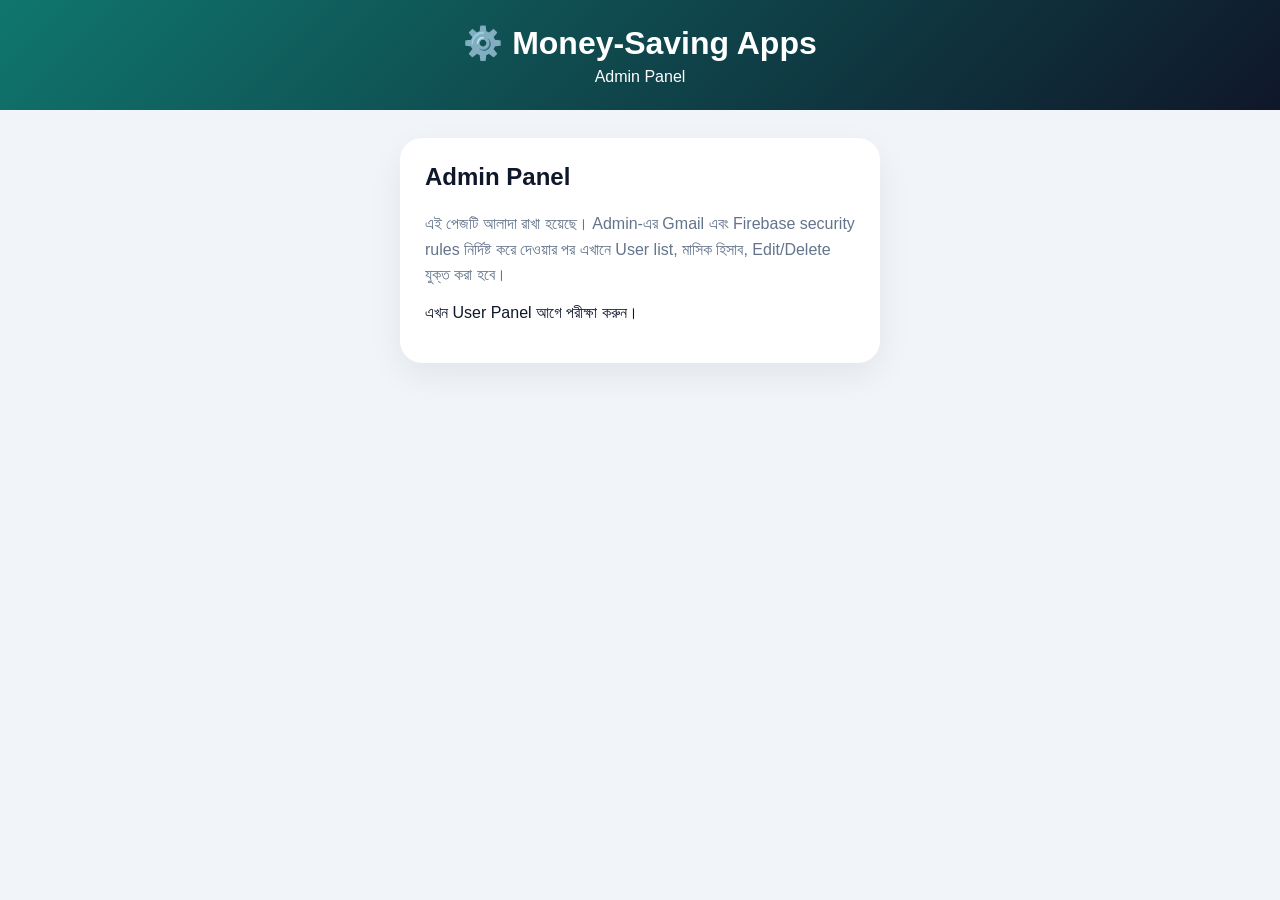
<file: admin.html>
<!doctype html>
<html lang="bn"><head><meta charset="utf-8"><meta name="viewport" content="width=device-width,initial-scale=1">
<title>Money-Saving Apps — Admin Panel</title><link rel="stylesheet" href="css/user.css"></head>
<body>
<header class="top"><h1>⚙️ Money-Saving Apps</h1><div>Admin Panel</div></header>
<section class="card">
<h2>Admin Panel</h2>
<p class="muted">এই পেজটি আলাদা রাখা হয়েছে। Admin-এর Gmail এবং Firebase security rules নির্দিষ্ট করে দেওয়ার পর এখানে User list, মাসিক হিসাব, Edit/Delete যুক্ত করা হবে।</p>
<p class="status-box">এখন User Panel আগে পরীক্ষা করুন।</p>
</section>
</body></html>
</file>
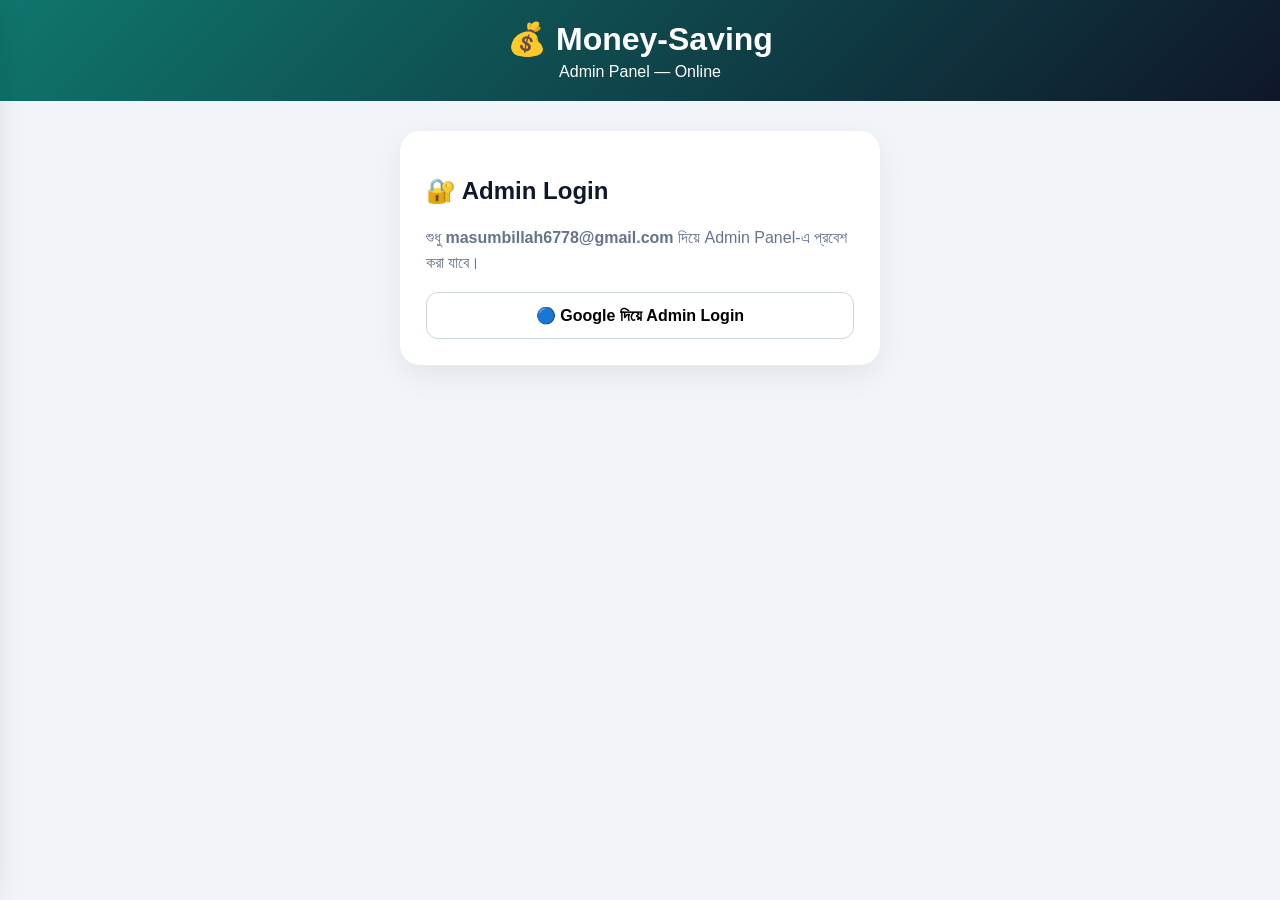
<file: local/local-money-saving-v2/admin.html>
<!doctype html><html lang="bn"><head><meta charset="utf-8"><meta name="viewport" content="width=device-width,initial-scale=1"><title>Money-Saving — Admin Panel</title><link rel="stylesheet" href="css/admin.css"></head><body>
<div id="printTitle">Money-Saving — Admin Report</div><button id="menuBtn" class="menu-btn hidden" onclick="toggleSidebar()">☰</button><div id="overlay" class="overlay" onclick="closeSidebar()"></div>
<aside id="sidebar" class="sidebar"><div class="brand">💰 Money-Saving</div><div class="side-user">Admin Panel</div><button id="sideDash" class="side-link active" onclick="showSection('dash')">🏠 ড্যাশবোর্ড</button><button id="sideMonthly" class="side-link" onclick="showSection('monthly')">📅 মাসিক হিসাব</button><button id="sideUsers" class="side-link" onclick="showSection('users')">👥 ইউজারের তালিকা</button><div class="sidebar-spacer"></div><button class="side-link" onclick="exportBackup()">💾 JSON Backup</button><label class="side-link file-btn">📥 JSON Restore<input type="file" accept="application/json" onchange="restoreBackup(this.files[0]);this.value=''" hidden></label><button class="side-link side-logout" onclick="logout()">🚪 লগআউট</button></aside>
<header class="top"><h1>💰 Money-Saving</h1><div>Admin Panel — Online</div></header>
<section id="login" class="card login-card"><h2>🔐 Admin Login</h2><p class="muted">শুধু <b>masumbillah6778@gmail.com</b> দিয়ে Admin Panel-এ প্রবেশ করা যাবে।</p><button class="google" onclick="adminLogin()">🔵 Google দিয়ে Admin Login</button></section>
<main id="app" class="hidden"><section id="dash" class="page-section"><div class="welcome-card"><div class="welcome">Admin Dashboard 👋</div><div class="sub">সিস্টেমের সামগ্রিক হিসাব</div></div><div class="summary-grid"><div class="summary-card"><small>👥 মোট ইউজার</small><strong id="totalUsers">০</strong></div><div class="summary-card"><small>🟢 Active ইউজার</small><strong id="activeUsers">০</strong></div><div class="summary-card"><small>🔴 Blocked ইউজার</small><strong id="blockedUsers">০</strong></div><div class="summary-card"><small>💰 মোট সঞ্চয়</small><strong id="totalSavings">৳ ০</strong></div><div class="summary-card"><small>📅 চলতি মাসের জমা</small><strong id="currentMonth">৳ ০</strong></div><div class="summary-card"><small>🧾 মোট জমা সংখ্যা</small><strong id="totalDeposits">০</strong></div></div></section>
<section id="monthly" class="page-section hidden"><div class="panel-card"><div id="monthlyPrintHeading" class="print-heading"><div class="print-main-title">মাসিক হিসাব</div><div id="monthlyPrintMonth" class="print-month"></div></div><div class="section-head"><h2>📅 মাসিক হিসাব</h2><button class="primary section-print-btn" onclick="printMonthly()">🖨️ Print</button></div><p class="muted">সকল User-এর মাসভিত্তিক জমার সংখ্যা ও মোট টাকা।</p><div id="monthlyEmpty" class="empty hidden">এখনও কোনো জমার তথ্য নেই।</div><div id="monthlyWrap" class="table-wrap"><table id="monthlyTable"><thead><tr><th>মাস</th><th>জমার সংখ্যা</th><th>মোট টাকা</th></tr></thead><tbody id="monthlyBody"></tbody></table></div></div></section>
<section id="users" class="page-section hidden"><div class="panel-card" id="userListCard"><div id="userListPrintHeading" class="print-heading"><div id="userListPrintTitle" class="print-main-title">ইউজারে তালিকা</div><div id="userListPrintMonth" class="print-month"></div></div><div class="section-head"><h2>👥 ইউজারের তালিকা</h2><button class="primary section-print-btn" onclick="printUserList()">🖨️ Print</button></div><input id="userSearch" class="search" placeholder="নাম / Gmail / Member ID দিয়ে খুঁজুন..." oninput="renderUsers()"><p id="adminHelp" class="muted">Admin এখান থেকে User-এর তথ্য Edit, বিস্তারিত দেখা, Block/Unblock, Reset এবং সম্পূর্ণ Delete করতে পারবেন।</p><div id="usersEmpty" class="empty hidden">এখনও কোনো User নেই।</div><div id="usersWrap" class="table-wrap"><table id="usersTable"><thead><tr><th>ক্রমিক</th><th>Member ID</th><th>নাম</th><th>Gmail</th><th>মোট সঞ্চয়</th><th>Status</th><th class="actions-col">কাজ</th></tr></thead><tbody id="usersBody"></tbody></table></div></div><div id="detailCard" class="panel-card hidden"><div class="detail-head"><div><h2>🧾 নির্বাচিত User-এর জমার বিস্তারিত</h2><div id="selectedUser" class="detail-identity">—</div></div><button id="detailPrintBtn" class="primary" onclick="printSelectedUser()">🖨️ Print</button></div><div class="detail-total">মোট সঞ্চয়: <b id="detailTotal">৳ ০</b></div><div class="table-wrap"><table><thead><tr><th>ক্রমিক</th><th>তারিখ</th><th>সময়</th><th>জমা</th><th>মাধ্যম</th><th>মোট সঞ্চয়</th><th class="deposit-actions-col">কাজ</th></tr></thead><tbody id="detailBody"></tbody></table></div></div></section></main>
<div id="editModal" class="modal"><div class="modal-box"><div class="modal-head"><h2>✏️ User Edit</h2><button class="close" onclick="closeEdit()">×</button></div><form id="editForm"><input id="editUid" hidden><label>Member ID</label><input id="editMemberId" maxlength="8" required><label>নাম</label><input id="editName" maxlength="80" required><label>Gmail</label><input id="editGmail" readonly><label>Status</label><select id="editStatus"><option value="active">🟢 Active</option><option value="blocked">🔴 Blocked</option></select><label>নতুন ব্যক্তিগত পাসওয়ার্ড <span class="muted">(ফাঁকা রাখলে পরিবর্তন হবে না)</span></label><input id="editPassword" type="password" minlength="4" placeholder="Admin চাইলে নতুন Password দিন"><button class="primary wide">💾 Save Changes</button></form></div></div>
<script type="module" src="js/admin.js"></script></body></html>
</file>
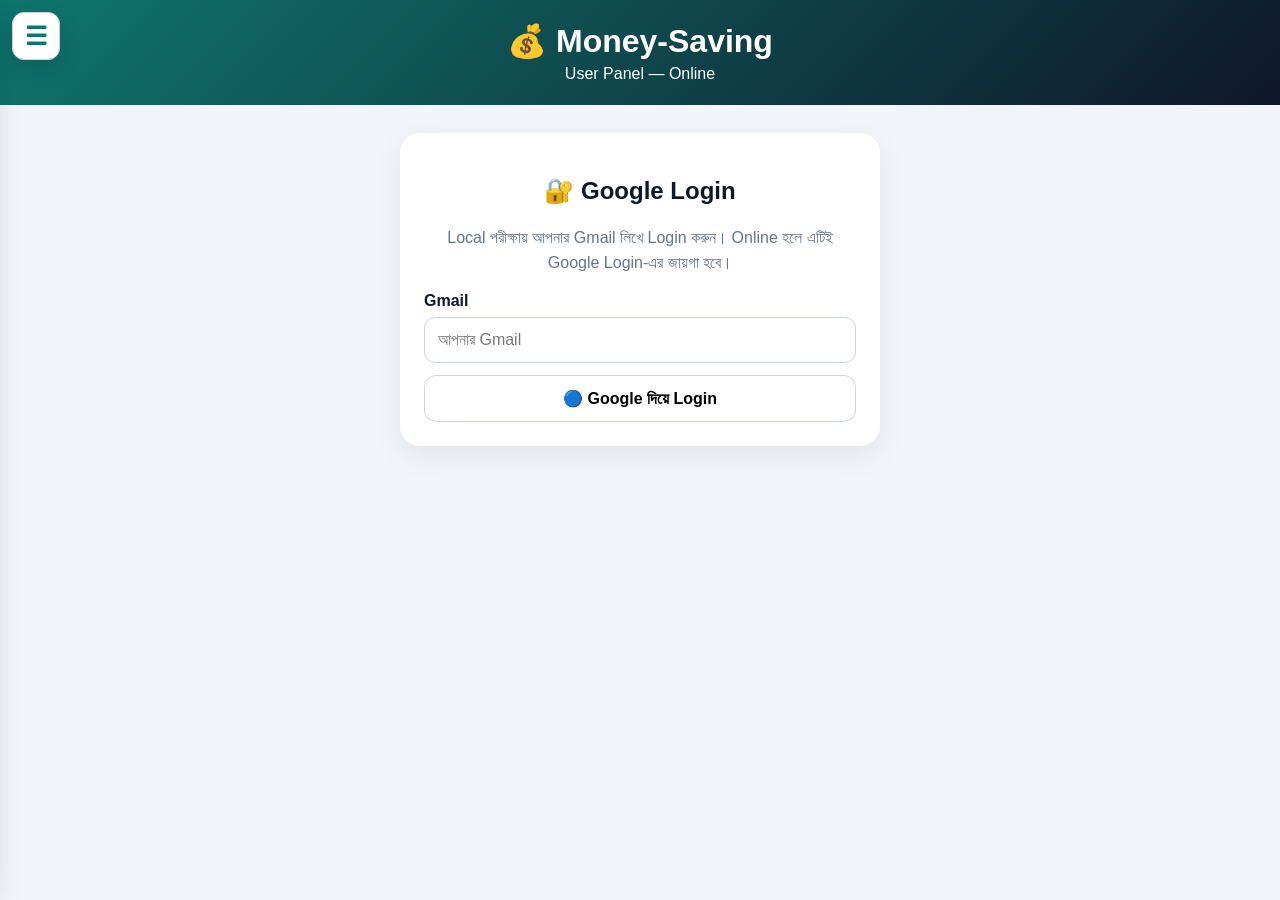
<file: local/local-money-saving-v2/user.html>
<!doctype html>
<html lang="bn">
<head>
<meta charset="utf-8">
<meta name="viewport" content="width=device-width,initial-scale=1">
<title>Money-Saving — User Panel</title>
<link rel="stylesheet" href="css/user.css">
</head>
<body>
<button id="menuBtn" class="menu-btn" onclick="toggleSidebar()">☰</button>
<div id="overlay" class="overlay" onclick="closeSidebar()"></div>
<aside id="sidebar" class="sidebar">
  <div class="brand">💰 Money-Saving</div>
  <div id="sideUserName" class="side-user">User Panel</div>
  <button id="sideLogin" class="side-link" onclick="showLogin()">🔐 লগইন</button>
  <button id="sideDash" class="side-link active" onclick="showSection('dash')">🏠 ড্যাশবোর্ড</button>
  <button id="sideForm" class="side-link" onclick="showSection('depositForm')">➕ টাকা জমার ফরম</button>
  <button id="sideList" class="side-link" onclick="showSection('depositList')">📋 টাকা জমার তালিকা</button>
  <button id="sideSettings" class="side-link" onclick="showSection('settings')">⚙️ সেটিংস</button>
  <div class="sidebar-spacer"></div>
  <button id="sideLogout" class="side-link side-logout hidden" onclick="logout()">🚪 লগআউট</button>
</aside>

<header class="top">
  <h1>💰 Money-Saving</h1>
  <div>User Panel — Online</div>
</header>

<section id="login" class="card login-card">
  <h2>🔐 Google Login</h2>
  <p class="muted">Local পরীক্ষায় আপনার Gmail লিখে Login করুন। Online হলে এটিই Google Login-এর জায়গা হবে।</p>
  <label for="loginEmail">Gmail</label>
  <input id="loginEmail" type="email" autocomplete="username" placeholder="আপনার Gmail">
  <button class="google" onclick="login()">🔵 Google দিয়ে Login</button>
</section>

<section id="passwordGate" class="card hidden">
  <h2>🔑 ব্যক্তিগত পাসওয়ার্ড</h2>
  <div id="passwordEmail" class="account-email">Gmail: —</div>
  <p class="muted">এই Gmail-এর জন্য সেট করা ব্যক্তিগত পাসওয়ার্ড দিয়ে অ্যাপে প্রবেশ করুন।</p>
  <label for="appPassword">পাসওয়ার্ড</label>
  <input id="appPassword" type="password" autocomplete="current-password" placeholder="আপনার ব্যক্তিগত পাসওয়ার্ড">
  <button class="primary wide" onclick="unlockApp()">🔓 অ্যাপে প্রবেশ করুন</button>
  <p class="muted password-help">পাসওয়ার্ড মনে না থাকলে Admin-এর সঙ্গে যোগাযোগ করুন।</p>
</section>

<section id="setup" class="card hidden">
  <h2>👤 আপনার নাম ও ব্যক্তিগত পাসওয়ার্ড সেট করুন</h2>
  <p class="muted">Gmail Login-এর পরে প্রথমবার আপনার নাম ও ব্যক্তিগত পাসওয়ার্ড সেট করুন।</p>
  <label for="name">নাম</label>
  <input id="name" maxlength="80" placeholder="যেমন: মোঃ আব্দুল করিম">
  <label for="setupPassword">ব্যক্তিগত পাসওয়ার্ড</label>
  <input id="setupPassword" type="password" autocomplete="new-password" placeholder="নতুন পাসওয়ার্ড">
  <label for="setupPasswordConfirm">পাসওয়ার্ড আবার লিখুন</label>
  <input id="setupPasswordConfirm" type="password" autocomplete="new-password" placeholder="পাসওয়ার্ড আবার লিখুন">
  <button class="primary" onclick="saveName()">💾 সংরক্ষণ করুন</button>
</section>

<main id="app" class="hidden">
  <section id="dash" class="page-section">
    <div class="welcome-card">
      <div class="welcome">স্বাগতম, <span id="showName"></span> 👋</div>
      <div class="sub">আপনার সদস্য ID: <b id="showMemberId">—</b></div>
    </div>
    <div class="summary-grid">
      <div class="summary-card"><small>💰 মোট সঞ্চয়</small><strong>৳ <span id="totalAmount">০</span></strong></div>
      <div class="summary-card"><small>🧾 মোট জমা</small><strong id="totalCount">০</strong></div>
    </div>
    <button class="primary wide" onclick="showSection('depositForm')">➕ টাকা জমা দিন</button>
  </section>

  <section id="depositForm" class="page-section hidden">
    <div class="panel-card">
      <h2>💵 টাকা জমার ফরম</h2>
      <label>১. ক্রমিক</label><input id="serial" readonly>
      <label>২. সদস্যের ID</label><input id="memberId" readonly>
      <label>৩. নাম</label><input id="memberName" readonly>
      <label>৪. জমার তারিখ</label><input id="depositDate" type="date">
      <label>৫. জমার পরিমাণ (৳)</label><input id="depositAmount" type="number" min="1" step="1" inputmode="numeric" placeholder="যেমন: ১০০০">
      <label>৬. জমার মাধ্যম</label>
      <select id="depositMethod">
        <option value="">মাধ্যম নির্বাচন করুন</option>
        <option value="বিকাশ">বিকাশ</option><option value="নগদ">নগদ</option><option value="রকেট">রকেট</option><option value="ব্যাংক">ব্যাংক</option><option value="ক্যাশ">ক্যাশ</option><option value="অন্যান্য">অন্যান্য</option>
      </select>
      <button class="primary wide" onclick="saveDeposit()">💾 জমা সংরক্ষণ করুন</button>
      <button class="secondary wide" onclick="showSection('dash')">বাতিল</button>
    </div>
  </section>

  <section id="depositList" class="page-section hidden">
    <div class="panel-card">
      <h2>📋 টাকা জমার তালিকা</h2>
      <p class="muted">আপনার জমার তথ্য এখানে দেখা যাবে।</p>
      <div id="depositEmpty" class="empty">এখনও কোনো জমার তথ্য নেই।</div>
      <div id="depositTableWrap" class="table-wrap hidden">
        <table>
          <thead><tr><th>ক্রমিক</th><th>সদস্য ID</th><th>নাম</th><th>তারিখ</th><th>জমা</th><th>মাধ্যম</th></tr></thead>
          <tbody id="depositBody"></tbody>
        </table>
      </div>
    </div>
  </section>

  <section id="settings" class="page-section hidden">
    <div class="panel-card">
      <h2>⚙️ সেটিংস</h2>
      <p class="muted">আপনার নাম ও পাসওয়ার্ড পরিবর্তন করুন।</p>
      <label for="settingsName">নাম</label>
      <input id="settingsName" maxlength="80" placeholder="আপনার নাম">
      <button class="primary wide" onclick="changeName()">💾 নাম পরিবর্তন করুন</button>
      <label for="oldPassword">বর্তমান পাসওয়ার্ড</label>
      <input id="oldPassword" type="password" placeholder="বর্তমান পাসওয়ার্ড">
      <label for="newPassword">নতুন পাসওয়ার্ড</label>
      <input id="newPassword" type="password" placeholder="নতুন পাসওয়ার্ড">
      <label for="confirmPassword">নতুন পাসওয়ার্ড আবার লিখুন</label>
      <input id="confirmPassword" type="password" placeholder="নতুন পাসওয়ার্ড আবার লিখুন">
      <button class="primary wide" onclick="changePassword()">🔐 পাসওয়ার্ড পরিবর্তন করুন</button>
    </div>
  </section>
</main>
<script type="module" src="js/user.js"></script>
</body>
</html>
</file>
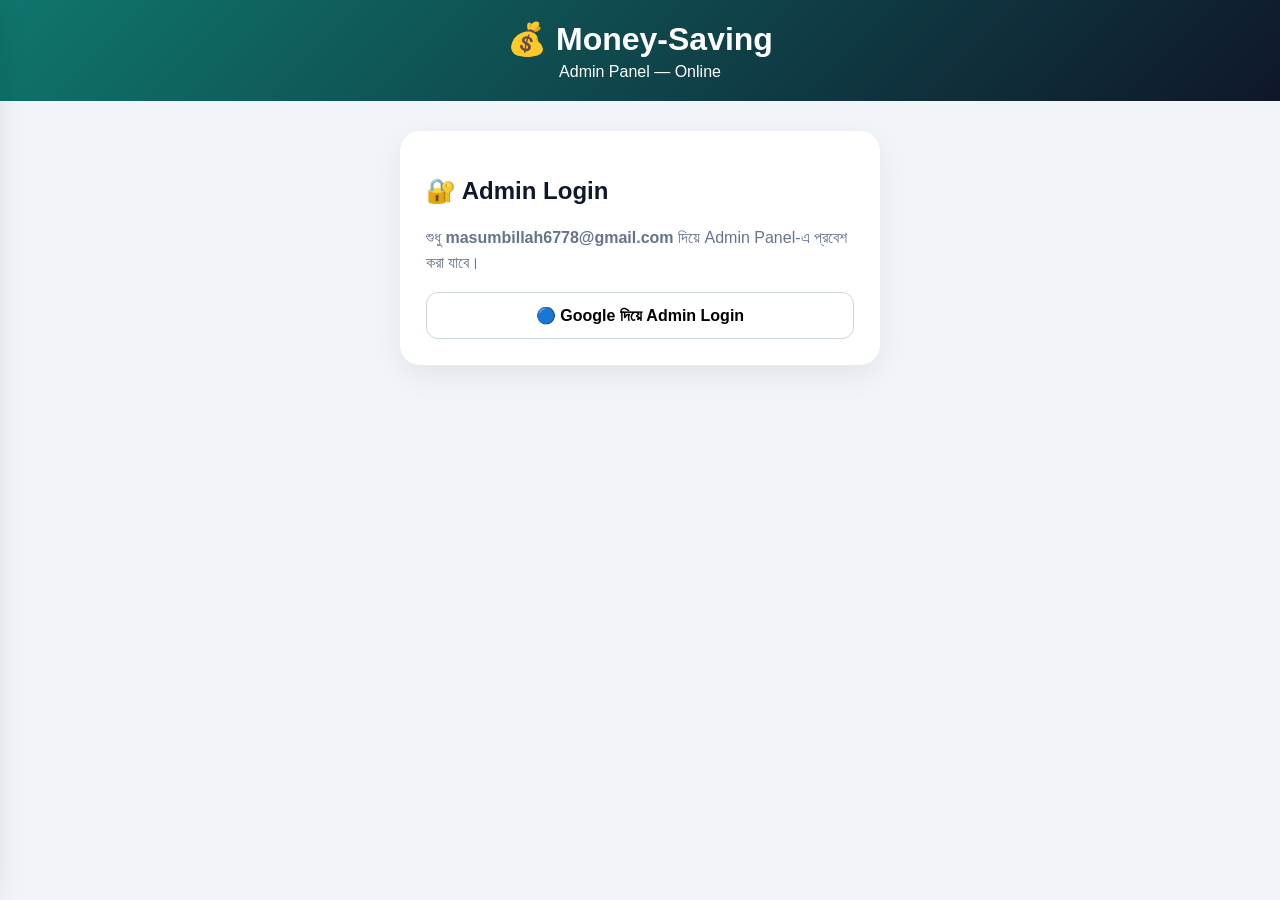
<file: local/local-money-saving-v9/admin.html>
<!doctype html><html lang="bn"><head><meta charset="utf-8"><meta name="viewport" content="width=device-width,initial-scale=1"><title>Money-Saving — Admin Panel</title><link rel="stylesheet" href="css/admin.css"></head><body>
<div id="printTitle">Money-Saving — Admin Report</div><button id="menuBtn" class="menu-btn hidden" onclick="toggleSidebar()">☰</button><div id="overlay" class="overlay" onclick="closeSidebar()"></div>
<aside id="sidebar" class="sidebar"><div class="brand">💰 Money-Saving</div><div class="side-user">Admin Panel</div><button id="sideDash" class="side-link active" onclick="showSection('dash')">🏠 ড্যাশবোর্ড</button><button id="sideMonthly" class="side-link" onclick="showSection('monthly')">📅 মাসিক হিসাব</button><button id="sideUsers" class="side-link" onclick="showSection('users')">👥 ইউজারের তালিকা</button><div class="sidebar-spacer"></div><button class="side-link" onclick="exportBackup()">💾 JSON Backup</button><label class="side-link file-btn">📥 JSON Restore<input type="file" accept="application/json" onchange="restoreBackup(this.files[0]);this.value=''" hidden></label><button class="side-link side-logout" onclick="logout()">🚪 লগআউট</button></aside>
<header class="top"><h1>💰 Money-Saving</h1><div>Admin Panel — Online</div></header>
<section id="login" class="card login-card"><h2>🔐 Admin Login</h2><p class="muted">শুধু <b>masumbillah6778@gmail.com</b> দিয়ে Admin Panel-এ প্রবেশ করা যাবে।</p><button id="adminGoogleBtn" class="google" onclick="adminLogin()">🔵 Google দিয়ে Admin Login</button><div id="adminPasswordBox" class="hidden"><hr><p id="adminPasswordTitle"><b>Admin Personal Password</b></p><p id="adminPasswordHint" class="muted">এটি Gmail Password নয়।</p><input id="adminPasswordInput" type="password" autocomplete="current-password" placeholder="Admin Personal Password"><button class="primary wide" onclick="verifyAdminPassword()">🔓 Password দিয়ে প্রবেশ</button><button id="forgotAdminBtn" class="google wide" onclick="showAdminReset()">🔑 Password ভুলে গেছেন?</button></div><div id="adminSetupBox" class="hidden"><hr><p><b>প্রথমবার Admin Personal Password সেট করুন</b></p><p class="muted">এটি Gmail Password নয়।</p><input id="adminNewPassword" type="password" minlength="4" autocomplete="new-password" placeholder="নতুন Personal Password"><input id="adminConfirmPassword" type="password" minlength="4" autocomplete="new-password" placeholder="Password আবার লিখুন" style="margin-top:8px"><button class="primary wide" onclick="saveAdminPassword()">🔐 Password সেট করুন</button></div><div id="adminResetBox" class="hidden"><hr><p><b>Admin Password Reset</b></p><p class="muted">নিজের Admin Gmail লিখে পরিচয় নিশ্চিত করে নতুন Personal Password সেট করুন।</p><input id="adminResetEmail" type="email" autocomplete="email" placeholder="Admin Gmail"><input id="adminResetNewPassword" type="password" minlength="4" autocomplete="new-password" placeholder="নতুন Personal Password" style="margin-top:8px"><input id="adminResetConfirmPassword" type="password" minlength="4" autocomplete="new-password" placeholder="Password আবার লিখুন" style="margin-top:8px"><button class="primary wide" onclick="resetAdminPassword()">♻️ Password Reset করুন</button><button class="google wide" onclick="hideAdminReset()">↩️ ফিরে যান</button></div></section>
<main id="app" class="hidden"><section id="dash" class="page-section"><div class="welcome-card"><div class="welcome">Admin Dashboard 👋</div><div class="sub">সিস্টেমের সামগ্রিক হিসাব</div></div><div class="summary-grid"><div class="summary-card"><small>👥 মোট ইউজার</small><strong id="totalUsers">০</strong></div><div class="summary-card"><small>🟢 Active ইউজার</small><strong id="activeUsers">০</strong></div><div class="summary-card"><small>🔴 Blocked ইউজার</small><strong id="blockedUsers">০</strong></div><div class="summary-card"><small>💰 মোট সঞ্চয়</small><strong id="totalSavings">৳ ০</strong></div><div class="summary-card"><small>📅 চলতি মাসের জমা</small><strong id="currentMonth">৳ ০</strong></div><div class="summary-card"><small>🧾 মোট জমা সংখ্যা</small><strong id="totalDeposits">০</strong></div></div></section>
<section id="monthly" class="page-section hidden"><div class="panel-card"><div id="monthlyPrintHeading" class="print-heading"><div class="print-main-title">মাসিক হিসাব</div><div id="monthlyPrintMonth" class="print-month"></div></div><div class="section-head"><h2>📅 মাসিক হিসাব</h2><button class="primary section-print-btn" onclick="printMonthly()">🖨️ Print</button></div><p class="muted">সকল User-এর মাসভিত্তিক জমার সংখ্যা ও মোট টাকা।</p><div id="monthlyEmpty" class="empty hidden">এখনও কোনো জমার তথ্য নেই।</div><div id="monthlyWrap" class="table-wrap"><table id="monthlyTable"><thead><tr><th>মাস</th><th>জমার সংখ্যা</th><th>মোট টাকা</th></tr></thead><tbody id="monthlyBody"></tbody></table></div></div></section>
<section id="users" class="page-section hidden"><div class="panel-card" id="userListCard"><div id="userListPrintHeading" class="print-heading"><div id="userListPrintTitle" class="print-main-title">ইউজারে তালিকা</div><div id="userListPrintMonth" class="print-month"></div></div><div class="section-head"><h2>👥 ইউজারের তালিকা</h2><button class="primary section-print-btn" onclick="printUserList()">🖨️ Print</button></div><input id="userSearch" class="search" placeholder="নাম / Gmail / Member ID দিয়ে খুঁজুন..." oninput="renderUsers()"><p id="adminHelp" class="muted">Admin এখান থেকে User-এর তথ্য Edit, বিস্তারিত দেখা, Block/Unblock, Reset এবং সম্পূর্ণ Delete করতে পারবেন।</p><div id="usersEmpty" class="empty hidden">এখনও কোনো User নেই।</div><div id="usersWrap" class="table-wrap"><table id="usersTable"><thead><tr><th>ক্রমিক</th><th>Member ID</th><th>নাম</th><th>Gmail</th><th>মোট সঞ্চয়</th><th>Status</th><th class="actions-col">কাজ</th></tr></thead><tbody id="usersBody"></tbody><tfoot class="print-total-row"><tr><td colspan="4">মোট যোগফল</td><td colspan="2" id="usersPrintTotal">৳ ০</td></tr></tfoot></table></div></div><div id="detailCard" class="panel-card hidden"><div class="detail-head"><div><h2>🧾 নির্বাচিত User-এর জমার বিস্তারিত</h2><div id="selectedUser" class="detail-identity">—</div></div><button id="detailPrintBtn" class="primary" onclick="printSelectedUser()">🖨️ Print</button></div><div class="detail-total">মোট সঞ্চয়: <b id="detailTotal">৳ ০</b></div><div class="table-wrap"><table><thead><tr><th>ক্রমিক</th><th>তারিখ</th><th>সময়</th><th>জমা</th><th>মাধ্যম</th><th>মোট সঞ্চয়</th><th class="deposit-actions-col">কাজ</th></tr></thead><tbody id="detailBody"></tbody><tfoot class="print-total-row"><tr><td colspan="5">মোট জমা</td><td id="detailPrintTotal">৳ ০</td></tr></tfoot></table></div></div></section></main>
<div id="editModal" class="modal"><div class="modal-box"><div class="modal-head"><h2>✏️ User Edit</h2><button class="close" onclick="closeEdit()">×</button></div><form id="editForm"><input id="editUid" hidden><label>Member ID</label><input id="editMemberId" maxlength="8" required><label>নাম</label><input id="editName" maxlength="80" required><label>Gmail</label><input id="editGmail" readonly><label>Status</label><select id="editStatus"><option value="active">🟢 Active</option><option value="blocked">🔴 Blocked</option></select><label>নতুন ব্যক্তিগত পাসওয়ার্ড <span class="muted">(ফাঁকা রাখলে পরিবর্তন হবে না)</span></label><input id="editPassword" type="password" minlength="4" placeholder="Admin চাইলে নতুন Password দিন"><button class="primary wide">💾 Save Changes</button></form></div></div>
<script type="module" src="js/admin.js"></script></body></html>
</file>
<file: css/user.css>
*{box-sizing:border-box}
body{margin:0;background:#f1f5f9;color:#0f172a;font-family:Arial,"Noto Sans Bengali",sans-serif}
.top{padding:24px;text-align:center;color:#fff;background:linear-gradient(135deg,#0f766e,#0f172a)}
.top h1{margin:0 0 6px}
.card{max-width:480px;margin:28px auto;padding:25px;background:#fff;border-radius:22px;box-shadow:0 12px 35px #0001}
h2,h3{margin-top:0}.muted{color:#64748b;line-height:1.6}
label{display:block;font-weight:bold;margin:16px 0 7px}
input,select{width:100%;padding:13px;border:1px solid #cbd5e1;border-radius:12px;font-size:16px;background:#fff;color:#0f172a}
input[readonly]{background:#f1f5f9;color:#475569}
button{width:100%;padding:13px;border:0;border-radius:12px;margin-top:15px;font-size:16px;font-weight:bold;cursor:pointer}
.google{background:#fff;border:1px solid #cbd5e1;color:#0f172a}
.primary,.save,.deposit-save{background:#0f766e;color:#fff}
.secondary,.deposit-cancel{background:#e2e8f0;color:#334155}
.hidden{display:none!important}
.welcome{font-size:23px;font-weight:800}.gmail{color:#64748b;font-size:13px;margin-top:5px}
.deposit-summary,.summary-grid{display:grid;grid-template-columns:1fr 1fr;gap:12px;margin:16px 0}
.deposit-stat,.summary-card{padding:16px;border-radius:15px;background:#ecfdf5;border:1px solid #a7f3d0}
.deposit-stat small,.summary-card small{color:#64748b}
.deposit-stat strong,.summary-card strong{display:block;font-size:23px;color:#047857;margin-top:5px}
.money-section{max-width:480px;margin:18px auto;padding:0 18px}
.deposit-form,.deposit-list,.panel-card{background:#fff;border-radius:20px;padding:22px;box-shadow:0 10px 30px #00000010;margin-bottom:18px}
.deposit-form h2,.deposit-list h2,.panel-card h2{margin:0 0 16px}
.deposit-form label{display:block;font-weight:700;margin:13px 0 6px}
.deposit-form input,.deposit-form select{width:100%;padding:12px;border:1px solid #cbd5e1;border-radius:11px;font-size:16px;background:#fff}
.deposit-form input[readonly]{background:#f1f5f9;color:#475569}
.deposit-table-wrap{overflow-x:auto}
.deposit-table{width:100%;border-collapse:collapse;font-size:13px}
.deposit-table th,.deposit-table td{padding:10px 7px;border-bottom:1px solid #e2e8f0;text-align:left;white-space:nowrap}
.deposit-table th{background:#f8fafc}.deposit-table tbody tr:hover td{background:#f8fafc}
.deposit-empty{text-align:center;color:#64748b;padding:20px}
.menu-btn{position:fixed;top:14px;left:14px;z-index:1002;width:48px;height:48px;padding:0;margin:0;border-radius:14px;background:#fff;color:#0f766e;border:1px solid #cbd5e1;box-shadow:0 8px 24px #0002;font-size:25px}
.sidebar{position:fixed;top:0;left:-285px;width:270px;height:100vh;z-index:1001;background:#fff;box-shadow:8px 0 30px #0002;padding:76px 16px 20px;transition:left .25s ease;overflow-y:auto;display:flex;flex-direction:column}
.sidebar.open{left:0}.sidebar h3{margin:0 8px 6px;font-size:20px;color:#0f766e}
.side-user{margin:0 8px 18px;color:#64748b;font-size:13px}
.side-link{width:100%;margin:7px 0;padding:14px 15px;text-align:left;background:#f1f5f9;color:#0f172a;border:1px solid #e2e8f0}
.side-link.active{background:#ecfdf5;color:#047857;border-color:#a7f3d0}
.sidebar-spacer{flex:1}.sidebar-divider{height:1px;background:#e2e8f0;margin:10px 0}
.side-logout{background:#fee2e2;color:#991b1b;border-color:#fecaca}
.overlay{position:fixed;inset:0;background:#0005;z-index:1000;display:none}.overlay.show{display:block}
.settings-info{background:#f8fafc;border:1px solid #e2e8f0;border-radius:14px;padding:14px;margin-bottom:12px}
.settings-info small{display:block;color:#64748b;margin-bottom:5px}.settings-info strong{display:block;word-break:break-word}
.settings-password{margin-top:18px;padding:18px;border-radius:16px;background:#ecfdf5;border:1px solid #a7f3d0}
.settings-password h3{color:#047857;margin-bottom:8px}.settings-password p{color:#475569;line-height:1.6;font-size:14px}
.settings-password a{display:block;padding:13px;margin-top:12px;border-radius:12px;background:#0f766e;color:#fff;text-decoration:none;text-align:center;font-weight:bold}
.settings-logout{background:#fee2e2!important;color:#991b1b!important;border:1px solid #fecaca!important}
#loginStatus{padding:12px;margin-top:12px;border-radius:10px;font-size:14px;color:#b91c1c;background:#fef2f2;border:1px solid #fecaca}
@media(max-width:600px){.top{padding-left:72px;padding-right:18px}.card{margin:20px 14px;padding:20px}.money-section{padding:0 12px}}
@media(max-width:420px){.deposit-summary,.summary-grid{grid-template-columns:1fr}.top h1{font-size:22px}.welcome{font-size:20px}}

.brand{font-size:21px;font-weight:800;color:#0f766e;margin:0 8px 5px}
.welcome-card{background:#fff;border-radius:20px;padding:22px;box-shadow:0 10px 30px #00000010;margin-bottom:18px}
.sub{margin-top:7px;color:#64748b;font-size:14px}
.wide{width:100%}
.table-wrap{overflow-x:auto}
table{width:100%;border-collapse:collapse;font-size:13px}
th,td{padding:10px 7px;border-bottom:1px solid #e2e8f0;text-align:left;white-space:nowrap}
th{background:#f8fafc}
.empty{text-align:center;color:#64748b;padding:20px}
.page-section{max-width:720px;margin:18px auto;padding:0 18px}
main{padding-bottom:35px}
.settings-card{max-width:720px;margin:auto}
</file>
<file: local/local-money-saving-v2/css/admin.css>
*{box-sizing:border-box}body{margin:0;background:#f1f5f9;color:#0f172a;font-family:Arial,"Noto Sans Bengali",sans-serif}.hidden{display:none!important}.top{padding:20px 24px;text-align:center;color:#fff;background:linear-gradient(135deg,#0f766e,#0f172a)}.top h1{margin:0 0 5px}.card{max-width:480px;margin:30px auto;padding:26px;background:#fff;border-radius:20px;box-shadow:0 10px 30px #0001}.muted{color:#64748b;line-height:1.6}.google,.primary,.side-link{cursor:pointer}.google{width:100%;padding:13px;border:1px solid #cbd5e1;background:#fff;border-radius:12px;font-size:16px;font-weight:bold}.menu-btn{position:fixed;top:14px;left:14px;z-index:1002;width:48px;height:48px;padding:0;border:0;border-radius:14px;background:#fff;color:#0f766e;box-shadow:0 8px 24px #0002;font-size:25px}.sidebar{position:fixed;top:0;left:-285px;width:270px;height:100vh;z-index:1001;background:#fff;box-shadow:8px 0 30px #0002;padding:76px 16px 20px;transition:left .25s;overflow-y:auto}.sidebar.open{left:0}.brand{font-size:20px;font-weight:800;color:#0f766e;margin:0 8px 5px}.side-user{margin:0 8px 18px;color:#64748b;font-size:13px}.side-link{display:block;width:100%;margin:7px 0;padding:13px 15px;text-align:left;background:#f1f5f9;color:#0f172a;border:1px solid #e2e8f0;border-radius:12px;font-size:14px;text-decoration:none}.side-link.active{background:#ecfdf5;color:#047857;border-color:#a7f3d0}.side-logout{background:#fee2e2;color:#991b1b;border-color:#fecaca}.file-btn input{display:none}.sidebar-spacer{height:12px}.overlay{position:fixed;inset:0;background:#0005;z-index:1000;display:none}.overlay.show{display:block}.page-section{max-width:1150px;margin:20px auto;padding:0 18px 30px}.welcome-card,.panel-card{background:#fff;border-radius:20px;padding:20px;margin-bottom:18px;box-shadow:0 10px 30px #00000010}.welcome{font-size:24px;font-weight:800}.sub{color:#64748b;margin-top:6px}.summary-grid{display:grid;grid-template-columns:repeat(3,1fr);gap:15px}.summary-card{background:#fff;border-radius:18px;padding:20px;box-shadow:0 10px 30px #00000010}.summary-card small{color:#64748b}.summary-card strong{display:block;font-size:25px;margin-top:8px}.search{width:100%;max-width:480px;padding:12px;border:1px solid #cbd5e1;border-radius:11px;font-size:15px;margin:5px 0 12px}.table-wrap{overflow-x:auto}.table-wrap table{width:100%;border-collapse:collapse;min-width:760px}.table-wrap th,.table-wrap td{padding:10px 8px;border-bottom:1px solid #e2e8f0;text-align:left;white-space:nowrap;font-size:13px}.table-wrap th{background:#f8fafc}.small-btn{border:0;border-radius:8px;padding:7px 9px;margin:2px;background:#eef2ff;cursor:pointer;font-size:12px}.empty{text-align:center;padding:25px;color:#64748b}.detail-total{padding:12px;background:#ecfdf5;border:1px solid #a7f3d0;border-radius:12px;margin:10px 0 15px}.modal{display:none;position:fixed;inset:0;background:#0006;z-index:2000;align-items:center;justify-content:center;padding:15px}.modal.show{display:flex}.modal-box{width:100%;max-width:520px;background:#fff;border-radius:18px;padding:20px}.modal-head{display:flex;justify-content:space-between;align-items:center}.close{border:0;border-radius:50%;width:36px;height:36px;cursor:pointer}.modal-box label{display:block;font-weight:700;margin:12px 0 5px}.modal-box input,.modal-box select{width:100%;padding:12px;border:1px solid #cbd5e1;border-radius:10px;font-size:15px}.primary{background:#0f766e;color:#fff;border:0;padding:13px;border-radius:11px;font-weight:700}.wide{width:100%;margin-top:15px}@media(max-width:800px){.summary-grid{grid-template-columns:1fr 1fr}}@media(max-width:600px){.top{padding-left:75px}.summary-grid{grid-template-columns:1fr}.page-section{padding:0 12px}.panel-card{padding:15px}}@media print{.sidebar,.menu-btn,.overlay,.top,#login{display:none!important}.page-section{max-width:none}.panel-card{box-shadow:none}.page-section.hidden{display:none!important}#printTitle{display:block!important;font-size:22px;font-weight:bold;margin:15px}body{background:#fff}}#printTitle{display:none}


/* Selected User detail view */
.detail-head{display:flex;align-items:center;justify-content:space-between;gap:15px}
.detail-identity{font-size:20px;font-weight:800;line-height:1.7;color:#0f172a}
@media print{
  body *{visibility:hidden!important}
  #detailCard,#detailCard *{visibility:visible!important}
  #detailCard{
    display:block!important;position:absolute!important;left:0!important;top:0!important;
    width:100%!important;margin:0!important;padding:0!important;box-shadow:none!important;
  }
  #detailPrintBtn{display:none!important}
  #detailCard .detail-head{margin-bottom:12px}
  #detailCard .detail-identity{font-size:21px!important;font-weight:800!important}
  #detailCard .table-wrap{overflow:visible!important}
  #detailCard table{width:100%!important;border-collapse:collapse!important}
  #detailCard thead{display:table-header-group!important}
  #detailCard tr{break-inside:avoid!important;page-break-inside:avoid!important}
  #detailCard th,#detailCard td{border:1px solid #333!important;padding:7px!important}
  @page{margin:12mm}
}


/* Section print controls */
.section-head{display:flex;align-items:center;justify-content:space-between;gap:14px;margin-bottom:8px}
.section-head h2{margin:0}
.section-print-btn{white-space:nowrap}
@media(max-width:600px){
  .section-head{align-items:flex-start}
  .section-print-btn{padding:10px 12px}
}

/* Monthly / User-list print views */
@media print{
  body *{visibility:hidden!important}
  #monthly:not(.hidden),
  #monthly:not(.hidden) *{visibility:visible!important}
  #users:not(.hidden) #userListCard,
  #users:not(.hidden) #userListCard *{visibility:visible!important}

  #monthly:not(.hidden){
    position:absolute!important;left:0!important;top:0!important;width:100%!important;
  }
  #users:not(.hidden) #userListCard{
    position:absolute!important;left:0!important;top:0!important;width:100%!important;
  }

  .section-print-btn,
  #usersTable .actions-col,
  #usersTable td:last-child,
  #detailCard,
  #userSearch,
  #usersWrap + *{display:none!important}

  #monthly .panel-card,
  #userListCard{
    box-shadow:none!important;
    margin:0!important;
    padding:0!important;
  }

  #monthly .section-head h2,
  #userListCard .section-head h2{
    font-size:24px!important;
    font-weight:800!important;
    margin:0 0 14px!important;
  }

  #monthlyTable,
  #usersTable{
    width:100%!important;
    border-collapse:collapse!important;
    min-width:0!important;
  }
  #monthlyTable thead,
  #usersTable thead{display:table-header-group!important}
  #monthlyTable th,#monthlyTable td,
  #usersTable th,#usersTable td{
    border:1px solid #333!important;
    padding:9px 8px!important;
    white-space:normal!important;
    font-size:14px!important;
  }
  #monthlyTable th,#usersTable th{
    font-weight:800!important;
    background:#f8fafc!important;
  }
  #monthlyTable td:first-child{
    font-size:17px!important;
    font-weight:800!important;
  }
  #usersTable td:nth-child(1),
  #usersTable td:nth-child(2),
  #usersTable td:nth-child(3){
    font-weight:800!important;
  }
  #monthlyTable tr,#usersTable tr{
    break-inside:avoid!important;
    page-break-inside:avoid!important;
  }
  @page{margin:12mm}
}


.print-heading{display:none}
.danger-btn{background:#fee2e2!important;color:#991b1b!important}
@media print{
  .print-heading{display:block!important;text-align:center!important;margin:0 0 14px!important}
  .print-main-title{font-size:25px!important;font-weight:900!important;line-height:1.25!important}
  .print-month{font-size:21px!important;font-weight:800!important;margin-top:4px!important}
  #adminHelp{display:none!important}
  #detailCard .detail-total{display:none!important}
  #detailCard .detail-head h2{display:none!important}
  #detailCard .detail-identity{margin-bottom:14px!important}
  #detailCard .deposit-actions-col,#detailCard tbody .deposit-actions-col{display:none!important}
  #monthlyPrintHeading,#userListPrintHeading{display:block!important}
  #monthly .section-head h2,#userListCard .section-head h2{display:none!important}
  #monthlyTable thead,#usersTable thead,#detailCard table thead{display:table-header-group!important}
  #monthlyTable tr,#usersTable tr,#detailCard tr{break-inside:avoid!important;page-break-inside:avoid!important}
}
</file>
<file: local/local-money-saving-v2/css/user.css>
*{box-sizing:border-box}body{margin:0;background:#f1f5f9;color:#0f172a;font-family:Arial,"Noto Sans Bengali",sans-serif}.top{padding:22px 18px;text-align:center;color:#fff;background:linear-gradient(135deg,#0f766e,#0f172a)}.top h1{margin:0 0 5px}.card,.panel-card,.welcome-card{background:#fff;border-radius:20px;box-shadow:0 10px 30px #0001}.card{max-width:480px;margin:28px auto;padding:24px}.login-card{text-align:center}.muted{color:#64748b;line-height:1.6}label{display:block;font-weight:700;margin:14px 0 7px}input,select{width:100%;padding:13px;border:1px solid #cbd5e1;border-radius:11px;font-size:16px;background:#fff}input[readonly]{background:#f1f5f9;color:#475569}button{border:0;border-radius:12px;padding:13px;font-size:16px;font-weight:700;cursor:pointer}.google{width:100%;margin-top:12px;background:#fff;border:1px solid #cbd5e1}.primary{background:#0f766e;color:#fff}.secondary{background:#e2e8f0;color:#334155}.wide{width:100%;margin-top:14px}.hidden{display:none!important}.menu-btn{position:fixed;top:12px;left:12px;z-index:1002;width:48px;height:48px;padding:0;background:#fff;color:#0f766e;border:1px solid #cbd5e1;box-shadow:0 8px 24px #0002;font-size:25px}.sidebar{position:fixed;top:0;left:-285px;width:270px;height:100vh;z-index:1001;background:#fff;box-shadow:8px 0 30px #0002;padding:76px 15px 18px;transition:left .25s;display:flex;flex-direction:column}.sidebar.open{left:0}.brand{font-size:20px;font-weight:800;color:#0f766e;margin:0 8px 5px}.side-user{font-size:13px;color:#64748b;margin:0 8px 18px}.side-link{width:100%;text-align:left;margin:5px 0;background:#f8fafc;color:#0f172a;border:1px solid #e2e8f0}.side-link.active{background:#ecfdf5;color:#047857;border-color:#a7f3d0}.side-logout{background:#fee2e2;color:#991b1b;border-color:#fecaca}.sidebar-spacer{flex:1}.overlay{position:fixed;inset:0;background:#0005;z-index:1000;display:none}.overlay.show{display:block}main{max-width:850px;margin:18px auto;padding:0 18px 30px}.page-section{width:100%}.welcome-card{padding:24px;margin-bottom:14px}.welcome{font-size:25px;font-weight:800}.sub{color:#64748b;margin-top:8px}.summary-grid{display:grid;grid-template-columns:repeat(2,1fr);gap:12px}.summary-card{background:#fff;padding:18px;border-radius:17px;box-shadow:0 8px 25px #0000000d}.summary-card small{color:#64748b}.summary-card strong{display:block;color:#047857;font-size:24px;margin-top:5px}.panel-card{padding:22px}.panel-card h2{margin:0 0 12px}.table-wrap{overflow-x:auto}.table-wrap table{width:100%;border-collapse:collapse;font-size:13px}.table-wrap th,.table-wrap td{padding:10px 8px;border-bottom:1px solid #e2e8f0;text-align:left;white-space:nowrap}.table-wrap th{background:#f8fafc}.empty{text-align:center;color:#64748b;padding:22px}@media(max-width:600px){.top{padding-left:70px}}

.password-help{text-align:center;margin-top:14px;font-size:13px}.login-card label{text-align:left}

.account-email{font-weight:800;font-size:16px;background:#ecfdf5;color:#047857;border:1px solid #a7f3d0;border-radius:12px;padding:12px;margin:12px 0 8px;word-break:break-all}
@media print{.sidebar,.menu-btn,.overlay,.top{display:none!important}}
</file>
<file: local/local-money-saving-v9/css/admin.css>
*{box-sizing:border-box}body{margin:0;background:#f1f5f9;color:#0f172a;font-family:Arial,"Noto Sans Bengali",sans-serif}.hidden{display:none!important}.top{padding:20px 24px;text-align:center;color:#fff;background:linear-gradient(135deg,#0f766e,#0f172a)}.top h1{margin:0 0 5px}.card{max-width:480px;margin:30px auto;padding:26px;background:#fff;border-radius:20px;box-shadow:0 10px 30px #0001}.muted{color:#64748b;line-height:1.6}.google,.primary,.side-link{cursor:pointer}.google{width:100%;padding:13px;border:1px solid #cbd5e1;background:#fff;border-radius:12px;font-size:16px;font-weight:bold}.menu-btn{position:fixed;top:14px;left:14px;z-index:1002;width:48px;height:48px;padding:0;border:0;border-radius:14px;background:#fff;color:#0f766e;box-shadow:0 8px 24px #0002;font-size:25px}.sidebar{position:fixed;top:0;left:-285px;width:270px;height:100vh;z-index:1001;background:#fff;box-shadow:8px 0 30px #0002;padding:76px 16px 20px;transition:left .25s;overflow-y:auto}.sidebar.open{left:0}.brand{font-size:20px;font-weight:800;color:#0f766e;margin:0 8px 5px}.side-user{margin:0 8px 18px;color:#64748b;font-size:13px}.side-link{display:block;width:100%;margin:7px 0;padding:13px 15px;text-align:left;background:#f1f5f9;color:#0f172a;border:1px solid #e2e8f0;border-radius:12px;font-size:14px;text-decoration:none}.side-link.active{background:#ecfdf5;color:#047857;border-color:#a7f3d0}.side-logout{background:#fee2e2;color:#991b1b;border-color:#fecaca}.file-btn input{display:none}.sidebar-spacer{height:12px}.overlay{position:fixed;inset:0;background:#0005;z-index:1000;display:none}.overlay.show{display:block}.page-section{max-width:1150px;margin:20px auto;padding:0 18px 30px}.welcome-card,.panel-card{background:#fff;border-radius:20px;padding:20px;margin-bottom:18px;box-shadow:0 10px 30px #00000010}.welcome{font-size:24px;font-weight:800}.sub{color:#64748b;margin-top:6px}.summary-grid{display:grid;grid-template-columns:repeat(3,1fr);gap:15px}.summary-card{background:#fff;border-radius:18px;padding:20px;box-shadow:0 10px 30px #00000010}.summary-card small{color:#64748b}.summary-card strong{display:block;font-size:25px;margin-top:8px}.search{width:100%;max-width:480px;padding:12px;border:1px solid #cbd5e1;border-radius:11px;font-size:15px;margin:5px 0 12px}.table-wrap{overflow-x:auto}.table-wrap table{width:100%;border-collapse:collapse;min-width:760px}.table-wrap th,.table-wrap td{padding:10px 8px;border-bottom:1px solid #e2e8f0;text-align:left;white-space:nowrap;font-size:13px}.table-wrap th{background:#f8fafc}.small-btn{border:0;border-radius:8px;padding:7px 9px;margin:2px;background:#eef2ff;cursor:pointer;font-size:12px}.empty{text-align:center;padding:25px;color:#64748b}.detail-total{padding:12px;background:#ecfdf5;border:1px solid #a7f3d0;border-radius:12px;margin:10px 0 15px}.modal{display:none;position:fixed;inset:0;background:#0006;z-index:2000;align-items:center;justify-content:center;padding:15px}.modal.show{display:flex}.modal-box{width:100%;max-width:520px;background:#fff;border-radius:18px;padding:20px}.modal-head{display:flex;justify-content:space-between;align-items:center}.close{border:0;border-radius:50%;width:36px;height:36px;cursor:pointer}.modal-box label{display:block;font-weight:700;margin:12px 0 5px}.modal-box input,.modal-box select{width:100%;padding:12px;border:1px solid #cbd5e1;border-radius:10px;font-size:15px}.primary{background:#0f766e;color:#fff;border:0;padding:13px;border-radius:11px;font-weight:700}.wide{width:100%;margin-top:15px}@media(max-width:800px){.summary-grid{grid-template-columns:1fr 1fr}}@media(max-width:600px){.top{padding-left:75px}.summary-grid{grid-template-columns:1fr}.page-section{padding:0 12px}.panel-card{padding:15px}}@media print{.sidebar,.menu-btn,.overlay,.top,#login{display:none!important}.page-section{max-width:none}.panel-card{box-shadow:none}.page-section.hidden{display:none!important}#printTitle{display:block!important;font-size:22px;font-weight:bold;margin:15px}body{background:#fff}}#printTitle{display:none}


/* Selected User detail view */
.detail-head{display:flex;align-items:center;justify-content:space-between;gap:15px}
.detail-identity{font-size:20px;font-weight:800;line-height:1.7;color:#0f172a}
@media print{
  body *{visibility:hidden!important}
  #detailCard,#detailCard *{visibility:visible!important}
  #detailCard{
    display:block!important;position:absolute!important;left:0!important;top:0!important;
    width:100%!important;margin:0!important;padding:0!important;box-shadow:none!important;
  }
  #detailPrintBtn{display:none!important}
  #detailCard .detail-head{margin-bottom:12px}
  #detailCard .detail-identity{font-size:21px!important;font-weight:800!important}
  #detailCard .table-wrap{overflow:visible!important}
  #detailCard table{width:100%!important;border-collapse:collapse!important}
  #detailCard thead{display:table-header-group!important}
  #detailCard tr{break-inside:avoid!important;page-break-inside:avoid!important}
  #detailCard th,#detailCard td{border:1px solid #333!important;padding:7px!important}
  @page{margin:12mm}
}


/* Section print controls */
.section-head{display:flex;align-items:center;justify-content:space-between;gap:14px;margin-bottom:8px}
.section-head h2{margin:0}
.section-print-btn{white-space:nowrap}
@media(max-width:600px){
  .section-head{align-items:flex-start}
  .section-print-btn{padding:10px 12px}
}

/* Monthly / User-list print views */
@media print{
  body *{visibility:hidden!important}
  #monthly:not(.hidden),
  #monthly:not(.hidden) *{visibility:visible!important}
  #users:not(.hidden) #userListCard,
  #users:not(.hidden) #userListCard *{visibility:visible!important}

  #monthly:not(.hidden){
    position:absolute!important;left:0!important;top:0!important;width:100%!important;
  }
  #users:not(.hidden) #userListCard{
    position:absolute!important;left:0!important;top:0!important;width:100%!important;
  }

  .section-print-btn,
  #usersTable .actions-col,
  #usersTable tbody td:last-child,
  #detailCard,
  #userSearch,
  #usersWrap + *{display:none!important}

  #monthly .panel-card,
  #userListCard{
    box-shadow:none!important;
    margin:0!important;
    padding:0!important;
  }

  #monthly .section-head h2,
  #userListCard .section-head h2{
    font-size:24px!important;
    font-weight:800!important;
    margin:0 0 14px!important;
  }

  #monthlyTable,
  #usersTable{
    width:100%!important;
    border-collapse:collapse!important;
    min-width:0!important;
  }
  #monthlyTable thead,
  #usersTable thead{display:table-header-group!important}
  #monthlyTable th,#monthlyTable td,
  #usersTable th,#usersTable td{
    border:1px solid #333!important;
    padding:9px 8px!important;
    white-space:normal!important;
    font-size:14px!important;
  }
  #monthlyTable th,#usersTable th{
    font-weight:800!important;
    background:#f8fafc!important;
  }
  #monthlyTable td:first-child{
    font-size:17px!important;
    font-weight:800!important;
  }
  #usersTable td:nth-child(1),
  #usersTable td:nth-child(2),
  #usersTable td:nth-child(3){
    font-weight:800!important;
  }
  #monthlyTable tr,#usersTable tr{
    break-inside:avoid!important;
    page-break-inside:avoid!important;
  }
  @page{margin:12mm}
}


.print-heading{display:none}
.danger-btn{background:#fee2e2!important;color:#991b1b!important}
@media print{
  .print-heading{display:block!important;text-align:center!important;margin:0 0 14px!important}
  .print-main-title{font-size:25px!important;font-weight:900!important;line-height:1.25!important}
  .print-month{font-size:21px!important;font-weight:800!important;margin-top:4px!important}
  #adminHelp{display:none!important}
  #detailCard .detail-total{display:none!important}
  #detailCard .detail-head h2{display:none!important}
  #detailCard .detail-identity{margin-bottom:14px!important}
  #detailCard .deposit-actions-col,#detailCard tbody .deposit-actions-col{display:none!important}
  #monthlyPrintHeading,#userListPrintHeading{display:block!important}
  #monthly .section-head h2,#userListCard .section-head h2{display:none!important}
  #monthlyTable thead,#usersTable thead,#detailCard table thead{display:table-header-group!important}
  #monthlyTable tr,#usersTable tr,#detailCard tr{break-inside:avoid!important;page-break-inside:avoid!important}
}

/* Print total row: repeats at the bottom of every printed page */
.print-total-row{display:none}
@media print{
  #usersTable tfoot.print-total-row,
  #detailCard table tfoot.print-total-row{display:table-footer-group!important}
  .print-total-row td{
    border:1px solid #333!important;
    padding:9px 8px!important;
    font-weight:900!important;
    background:#e0efff!important;
    white-space:normal!important;
  }
  #usersTable tfoot td:first-child,
  #detailCard table tfoot td:first-child{text-align:center!important}
}

/* Selected User print must show ONLY the selected user's report, never the User List. */
@media print{
  body.printing-selected-user #userListCard{display:none!important}
  body.printing-selected-user #users{display:block!important}
  body.printing-selected-user #detailCard{display:block!important}
  body.printing-selected-user #detailCard .detail-identity{display:block!important}
}
.login-card hr{border:0;border-top:1px solid #e2e8f0;margin:20px 0}.login-card input{width:100%;padding:12px;border:1px solid #cbd5e1;border-radius:10px;font-size:15px}.login-card .wide{margin-top:10px}
</file>
